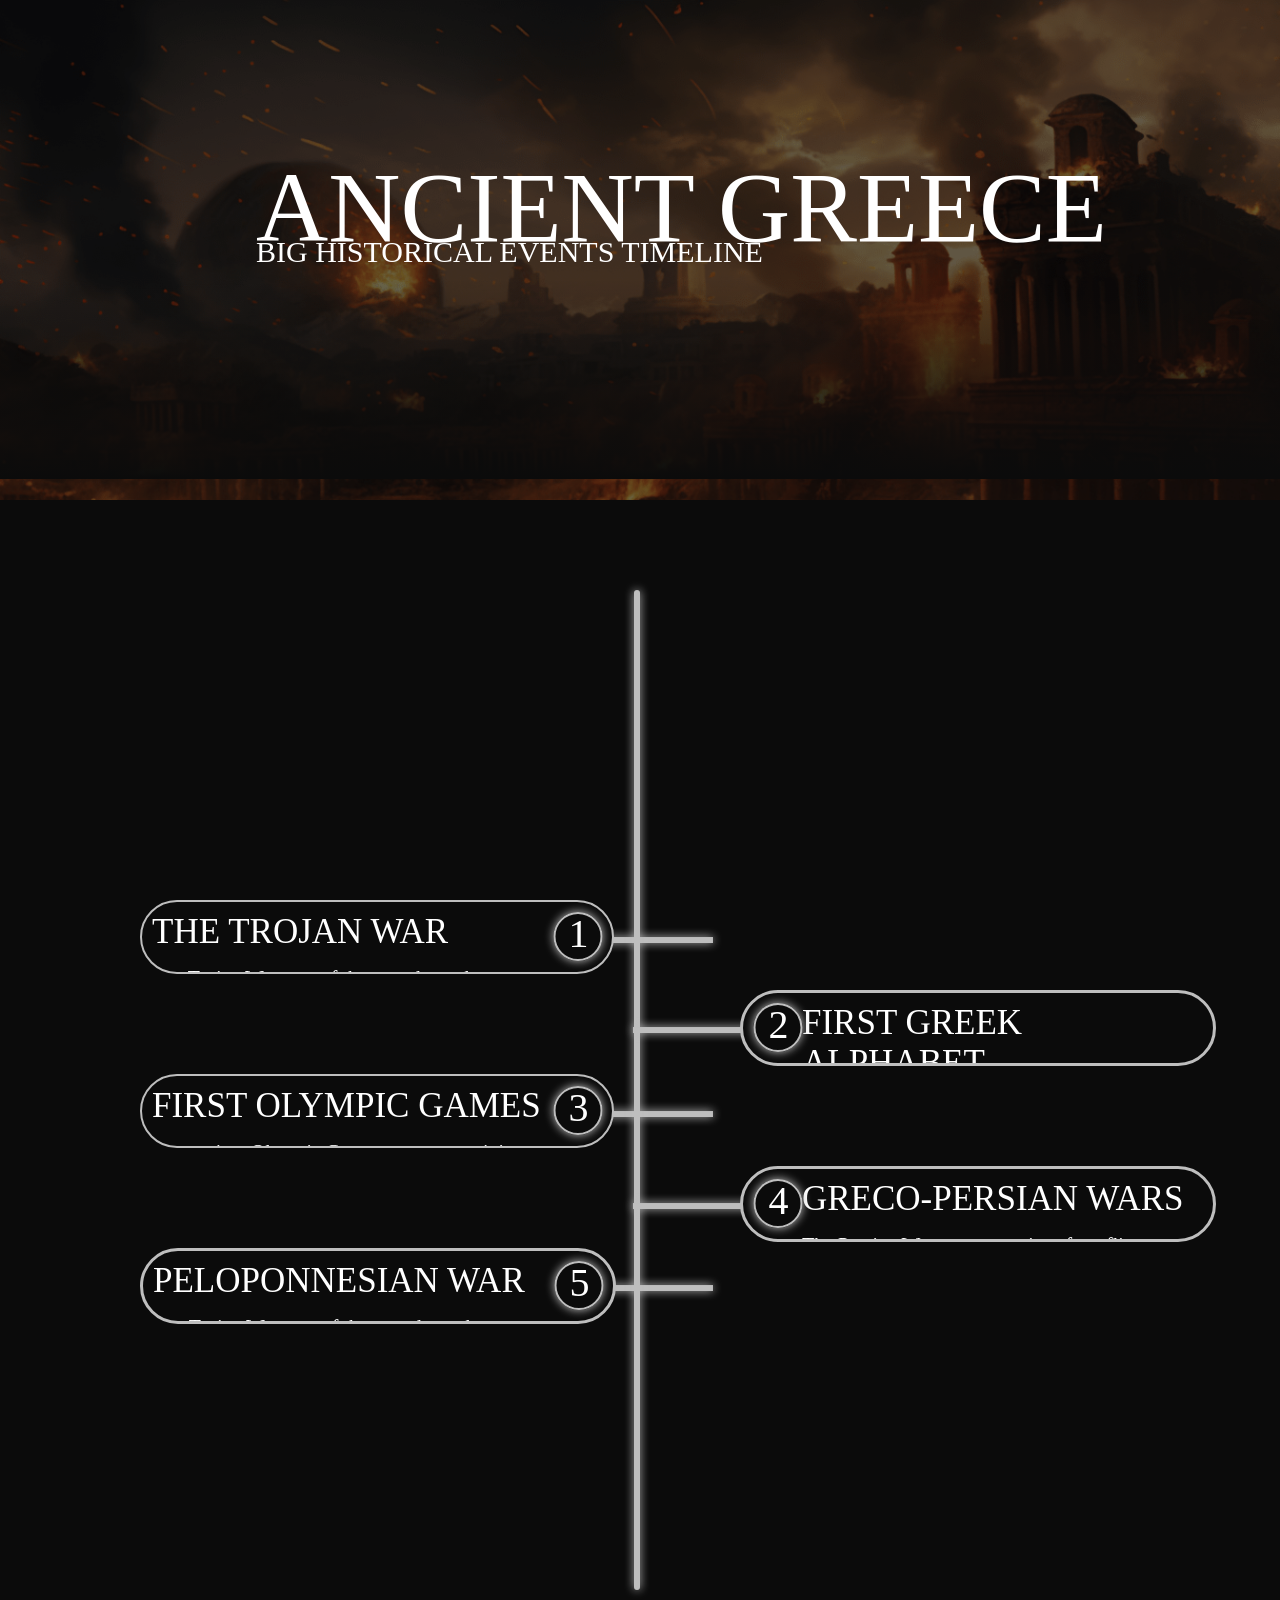
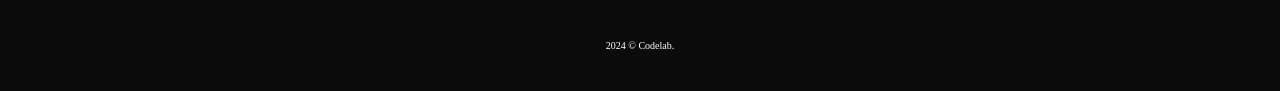
<file: index.html>
<!DOCTYPE html>
<html>
<head>
	<meta charset="utf-8">
	<meta name="viewport" content="width=device-width, initial-scale=1">
	<title></title>
	<link rel="stylesheet" type="text/css" href="style.css">
</head>
<body>
    <div class="background-container">
        <div class="gray">
            <p class="title">ANCIENT GREECE</p>
            <p class="subtitle">BIG HISTORICAL EVENTS TIMELINE</p>
            <div class="fade-in"></div>
        </div>
    </div>
    <div class="main-container">
        <div class="timeline">
<!-- Start of div which creates left part flex-direction: column; -->
            <div class="flex-adapter-left">
                <div class="line-connecter-left"></div>
                <div class="event-num1">
                    <div class="num-1">
                        <p style="transform: translate(.5px,-4px);">1</p>
                    </div>
                    <p>THE TROJAN WAR</p>
                    <p class="main-text">The Trojan War, one of the most legendary conflicts in Greek mythology, is believed to have been sparked by the abduction of Helen, the wife of King Menelaus of Sparta, by Paris, a prince of Troy. Lasting for ten years, the war involved numerous epic battles and strategic maneuvers, ultimately resulting in the fall of Troy due to the cunning deception of the Trojan Horse.</p>
                    <a href="The-Trojan-War.html" class="home-links">Learn more ⋗</a>
                    <div class="event-photo">
                        <div class="fade-out"></div>
                    </div>
                </div>
                <div class="line-connecter-left1"></div>
                <div class="event-num3">
                    <div class="num-3">
                        <p style="transform: translate(.5px,-4px);">3</p>
                    </div>
                    <p>FIRST OLYMPIC GAMES</p>
                    <p class="main-text">The ancient Olympic Games were a prestigious athletic competition held in Olympia, Greece, dating back to at least 776 BCE. Initially, the games were a single-day event consisting mainly of running races, but over time, they expanded. These games held significant cultural importance in ancient Greece, with athletes competing in honor of the gods and striving for personal glory and prestige.</p>
                    <a href="First-Olympic-Games.html" class="home-links">Learn more ⋗</a>
                    <div class="event-photo1">
                        <div class="fade-out1"></div>
                    </div>
                </div>
                <div class="line-connecter-left2"></div>
                <div class="event-num5">
                    <div class="num-5">
                        <p style="transform: translate(.5px,-4px);">5</p>
                    </div>
                    <p>PELOPONNESIAN WAR</p>
                    <p class="main-text">The Trojan War, one of the most legendary conflicts in Greek mythology, is believed to have been sparked by the abduction of Helen, the wife of King Menelaus of Sparta, by Paris, a prince of Troy. Lasting for ten years, the war involved numerous epic battles and strategic maneuvers, ultimately resulting in the fall of Troy due to the cunning deception of the Trojan Horse.</p>
                    <a href="peloponnesian-war.html" class="home-links">Learn more ⋗</a>
                    <div class="event-photo5">
                        <div class="fade-out5"></div>
                    </div>
                </div>
            </div>
<!-- Start of div which creates left part flex-direction: column; -->
            <div class="line-timeline"></div>
<!-- Start of div which creates right part flex-direction: column; -->
            <div class="flex-adapter-right">
                <div class="line-connecter-right"></div>
                <div class="event-num2">
                    <div class="num-2">
                        <p style="transform: translate(.5px,-4px);">2</p>
                    </div>
                    <p>FIRST GREEK ALPHABET</p>
                    <p class="main-text">Most specialists believe that the Phoenician alphabet was adopted for Greek during the early 8th century BC, perhaps in Euboea. The earliest known fragmentary Greek inscriptions date from this time, 770–750 BC, and they match Phoenician letter forms of c.</p>
                    <a href="Alphabet.html" class="home-links">Learn more ⋗</a>
                    <div class="event-photo2">
                        <div class="fade-out2"></div>
                    </div>
                </div>
                <div class="line-connecter-right1"></div>
                <div class="event-num4">
                    <div class="num-4">
                        <p style="transform: translate(.5px,-4px);">4</p>
                    </div>
                    <p>GRECO-PERSIAN WARS</p>
                    <p class="main-text">The Persian Wars were a series of conflicts between the Greek city-states and the Persian Empire, primarily fought during the 5th century BCE. The wars were sparked by Persian expansion into Greek territory and the Greek city-states' desire to maintain their independence. Notable battles such as the Battle of Marathon, the Battle of Thermopylae, and the Battle of Salamis ultimately resulted in Greek victory.</p>
                    <a href="Greco-Persian-Wars.html" class="home-links">Learn more ⋗</a>
                    <div class="event-photo4">
                        <div class="fade-out4"></div>
                    </div>
                </div>
            </div>
<!-- of of div which creates right part flex-direction: column; -->
        </div>
        <p style="text-align: center;color: white;font-size: 10px;">2024 © Codelab.</p>
    </div>
</body>
</html>
</file>
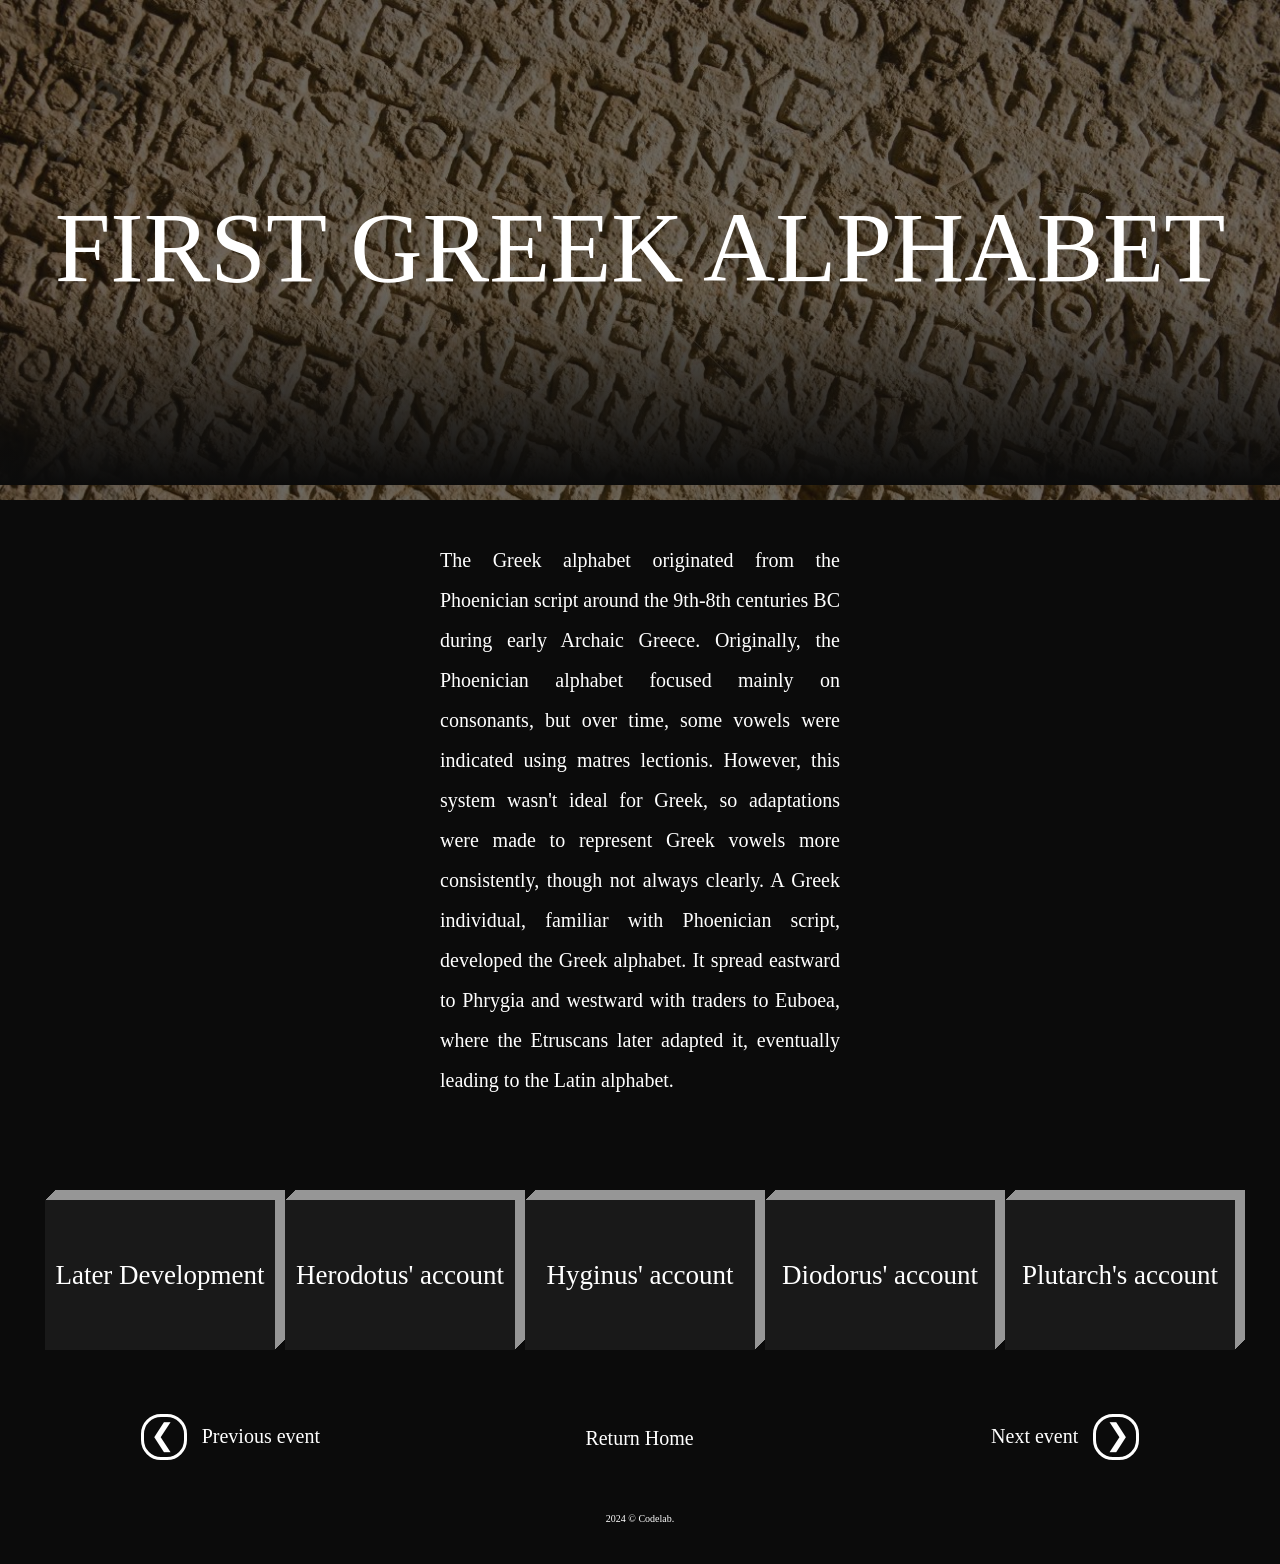
<file: Alphabet.html>
<!DOCTYPE html>
<html>
<head>
	<meta charset="utf-8">
	<meta name="viewport" content="width=device-width, initial-scale=1">
	<title>Fisrt Greek alphabet</title>
	<link rel="stylesheet" type="text/css" href="style.css">
    <script src="script.js"></script>
</head>
<body>
    <div class="background-container-2">
        <div class="gray" style="padding-top: 40px;">
            <p class="title-1">FIRST GREEK ALPHABET</p>
            <div class="fade-in"></div>
        </div>
    </div>
    <div class="main-container">
        <p class="event-overview">
            The Greek alphabet originated from the Phoenician script around the 9th-8th centuries BC during early Archaic Greece. 
            Originally, the Phoenician alphabet focused mainly on consonants, but over time, some vowels were indicated using matres lectionis. 
            However, this system wasn't ideal for Greek, so adaptations were made to represent Greek vowels more consistently, though not always clearly. A Greek individual, familiar with Phoenician script, developed the Greek alphabet. 
            It spread eastward to Phrygia and westward with traders to Euboea, where the Etruscans later adapted it, eventually leading to the Latin alphabet.
        </p>
        <div class="content">
            <button onclick="laterDevelopment()" class="button-event-text" id="Btn-1">Later Development</button>
            <button onclick="herodAcc()" class="button-event-text" id="Btn-2">Herodotus' account</button>
            <button onclick="hyginAcc()" class="button-event-text" id="Btn-3">Hyginus' account</button>
            <button onclick="diodorAcc()" class="button-event-text" id="Btn-4">Diodorus' account</button>
            <button onclick="plutarAcc()" class="button-event-text" id="Btn-5">Plutarch's account</button>
        </div>
    </div>
    <div id="container"></div>
    <div class="footer">
        <div class="prevEventBtn">
            <a href="The-Trojan-War.html" class="prevLink"><p style="transform: translate(-1px);">❮</p></a>
            <p class="prevBtn">Previous event</p>
        </div>
        <div>
            <div class="home-link">
                <a href="home.html" class="home">Return Home</a>
            </div>
        </div>
        <div class="nextEventBtn">
            <p class="nextBtn">Next event</p>
            <a href="First-Olympic-Games.html" class="nextLink"><p style="transform: translate(1px);">❯</p></a>
        </div>
    </div>
    <p style="text-align: center;color: white;font-size: 10px;background: rgb(11,11,11);padding-top: 30px;padding-bottom: 40px;">2024 © Codelab.</p>
</body>
</html>
</file>
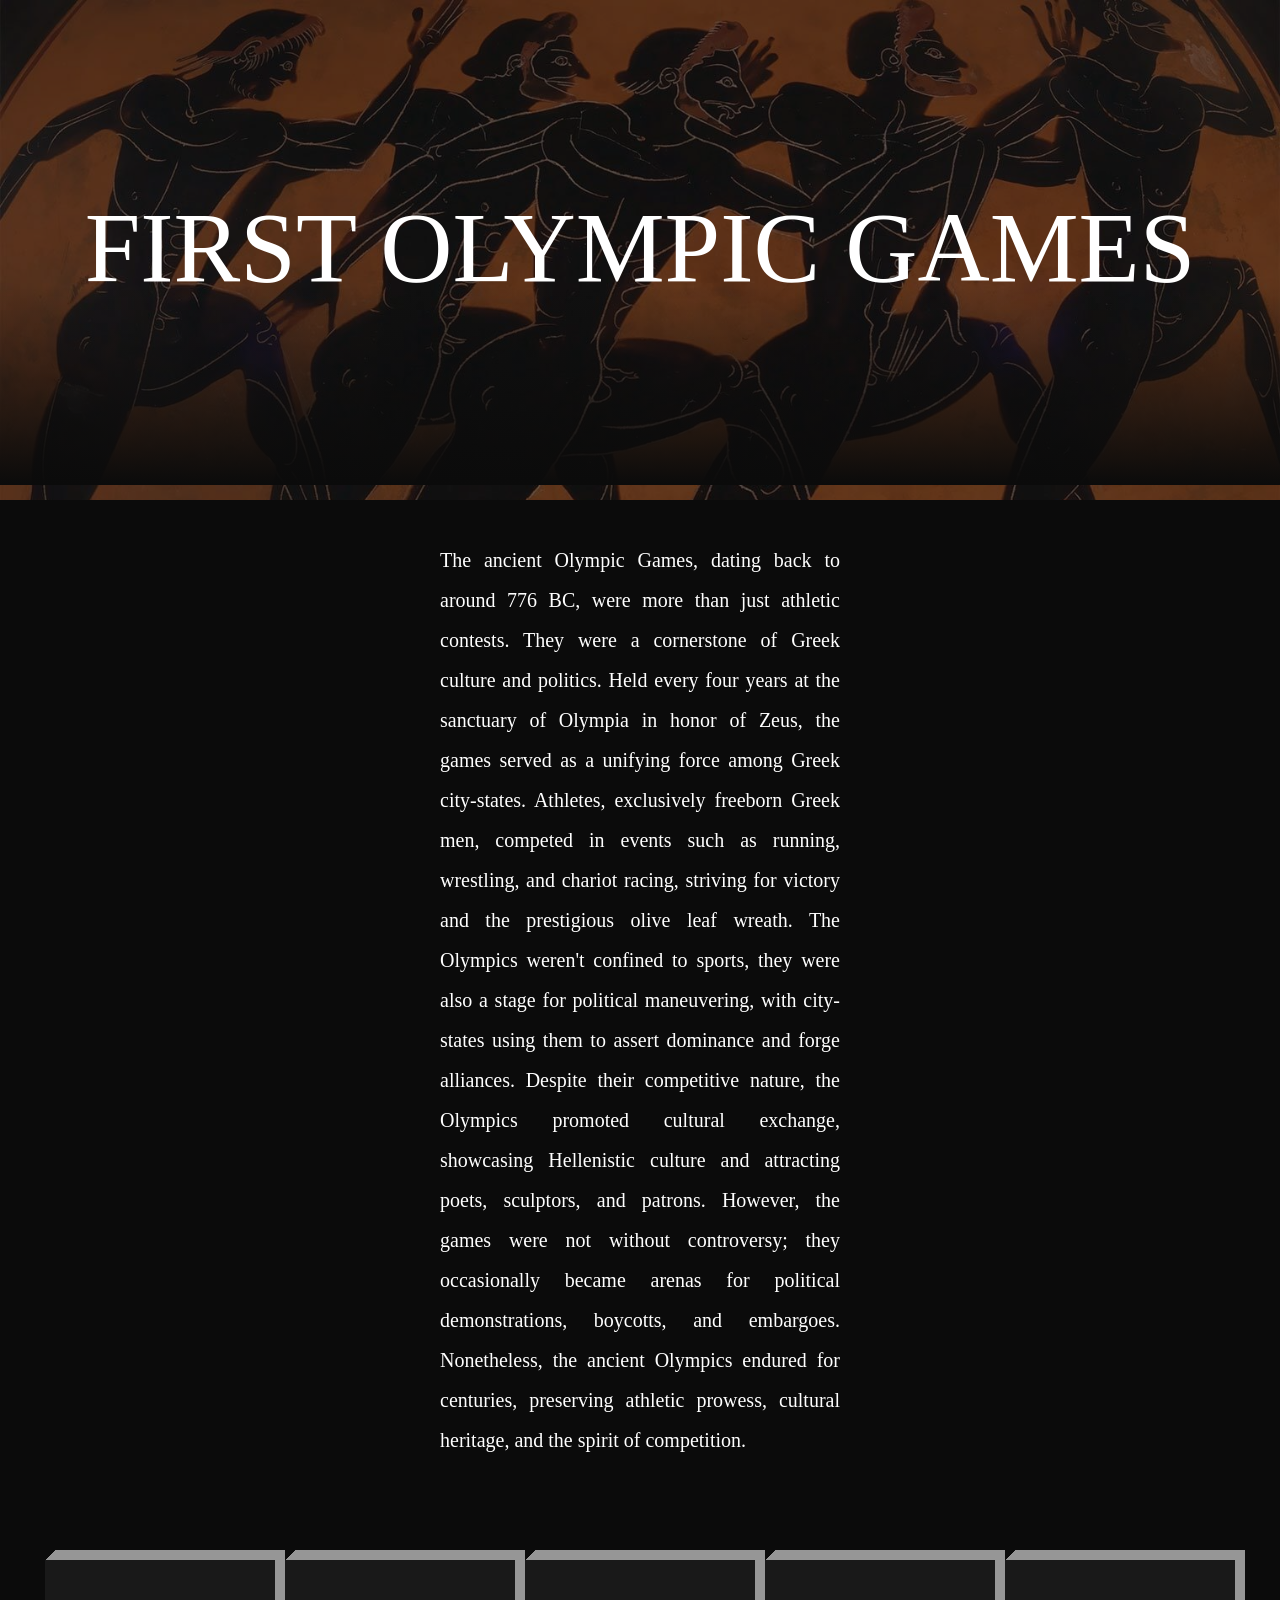
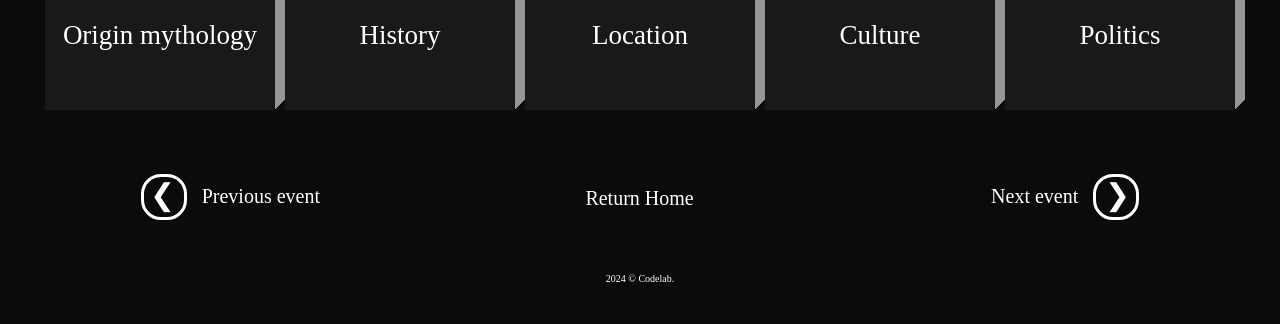
<file: First-Olympic-Games.html>
<!DOCTYPE html>
<html>
<head>
	<meta charset="utf-8">
	<meta name="viewport" content="width=device-width, initial-scale=1">
	<title>Fisrt Greek alphabet</title>
	<link rel="stylesheet" type="text/css" href="style.css">
    <script src="script.js"></script>
</head>
<body>
    <div class="background-container-3">
        <div class="gray" style="padding-top: 40px;">
            <p class="title-1">FIRST OLYMPIC GAMES</p>
            <div class="fade-in"></div>
        </div>
    </div>
    <div class="main-container">
        <p class="event-overview">
            The ancient Olympic Games, dating back to around 776 BC, were more than just athletic contests. They were a cornerstone of Greek culture and politics. Held every four years at the sanctuary of Olympia in honor of Zeus, the games served as a unifying force among Greek city-states. 
            Athletes, exclusively freeborn Greek men, competed in events such as running, wrestling, and chariot racing, striving for victory and the prestigious olive leaf wreath. 
            The Olympics weren't confined to sports, they were also a stage for political maneuvering, with city-states using them to assert dominance and forge alliances. Despite their competitive nature, the Olympics promoted cultural exchange, showcasing Hellenistic culture and attracting poets, sculptors, and patrons. 
            However, the games were not without controversy; they occasionally became arenas for political demonstrations, boycotts, and embargoes. Nonetheless, the ancient Olympics endured for centuries, preserving athletic prowess, cultural heritage, and the spirit of competition.
        </p>
        <div class="content">
            <button onclick="originMythology()" class="button-event-text" id="Btn-1">Origin mythology</button>
            <button onclick="history()" class="button-event-text" id="Btn-2">History</button>
            <button onclick="locat()" class="button-event-text" id="Btn-3">Location</button>
            <button onclick="culture()" class="button-event-text" id="Btn-4">Culture</button>
            <button onclick="politics()" class="button-event-text" id="Btn-5">Politics</button>
        </div>
    </div>
    <div id="container"></div>
    <div class="footer">
        <div class="prevEventBtn">
            <a href="Alphabet.html" class="prevLink"><p style="transform: translate(-1px);">❮</p></a>
            <p class="prevBtn">Previous event</p>
        </div>
        <div>
            <div class="home-link">
                <a href="home.html" class="home">Return Home</a>
            </div>
        </div>
        <div class="nextEventBtn">
            <p class="nextBtn">Next event</p>
            <a href="Greco-Persian-Wars.html" class="nextLink"><p style="transform: translate(1px);">❯</p></a>
        </div>
    </div>
    <p style="text-align: center;color: white;font-size: 10px;background: rgb(11,11,11);padding-top: 30px;padding-bottom: 40px;">2024 © Codelab.</p>
</body>
</html>
</file>
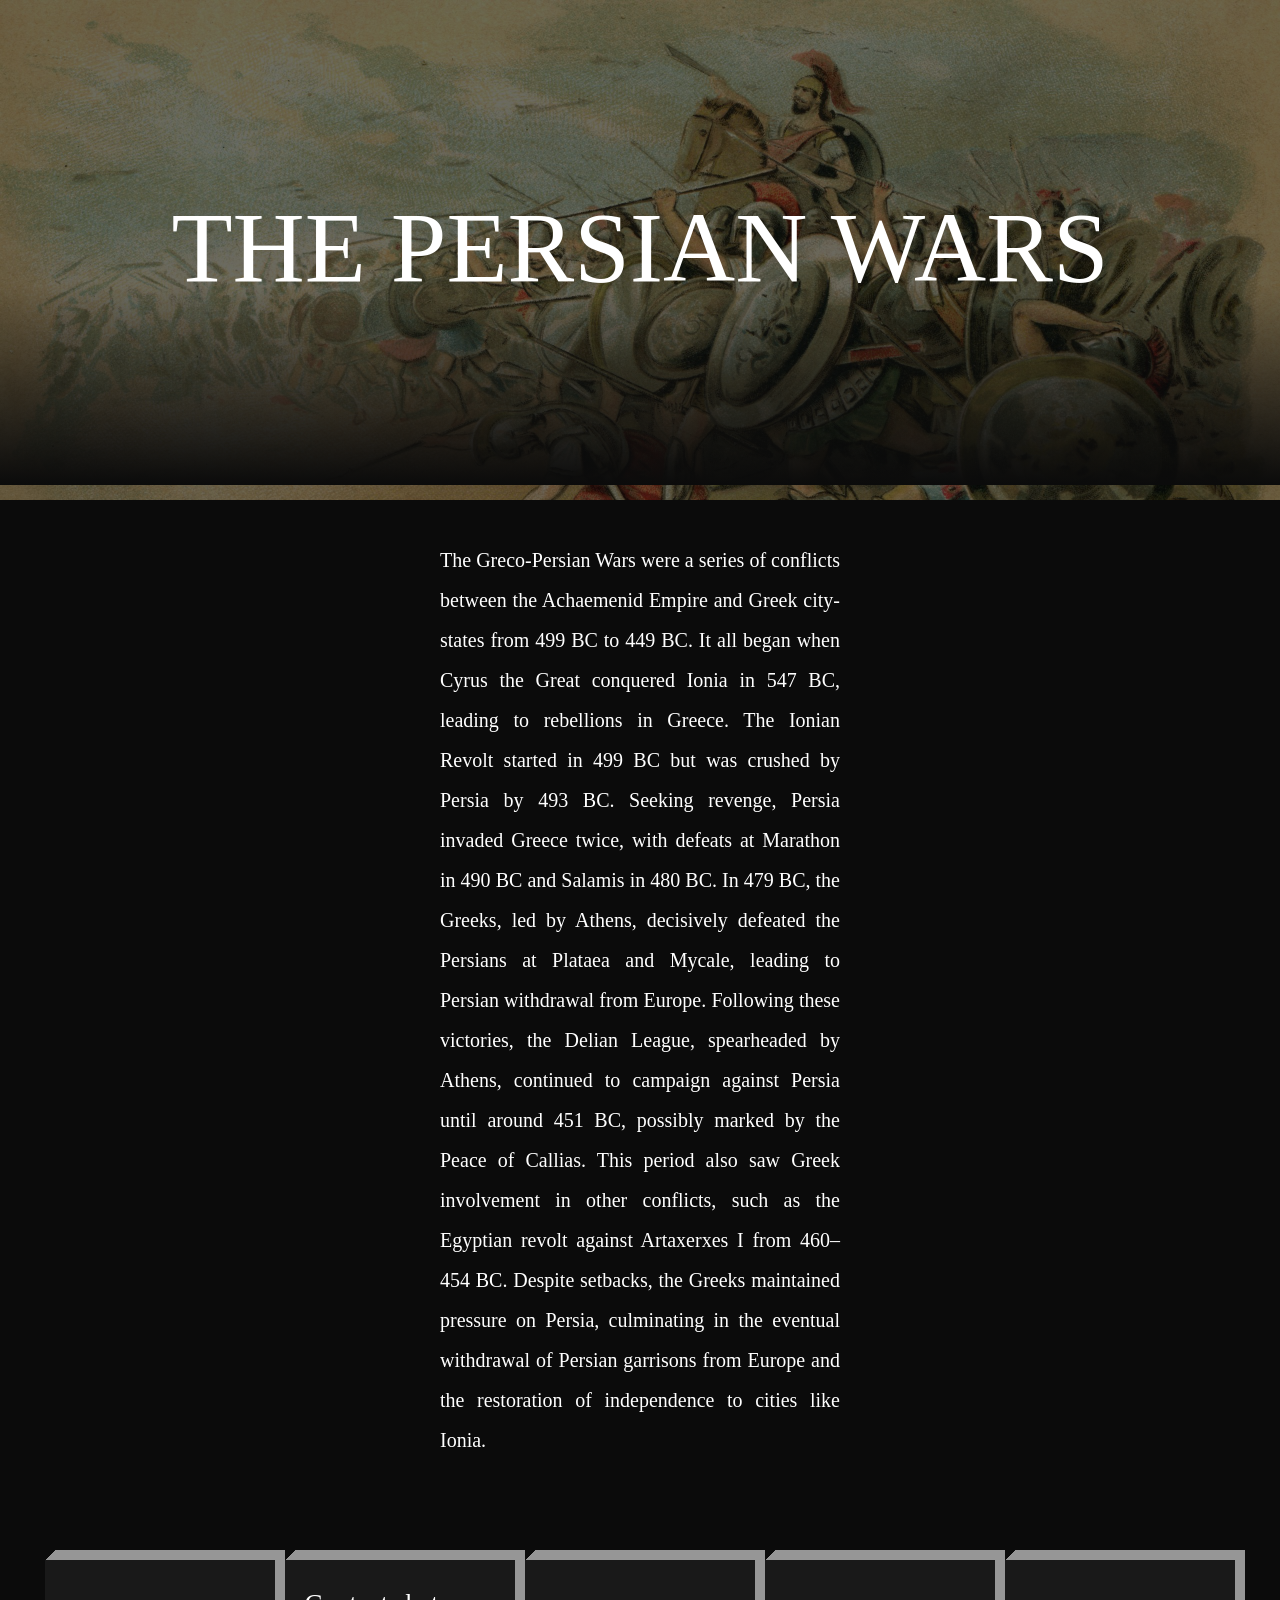
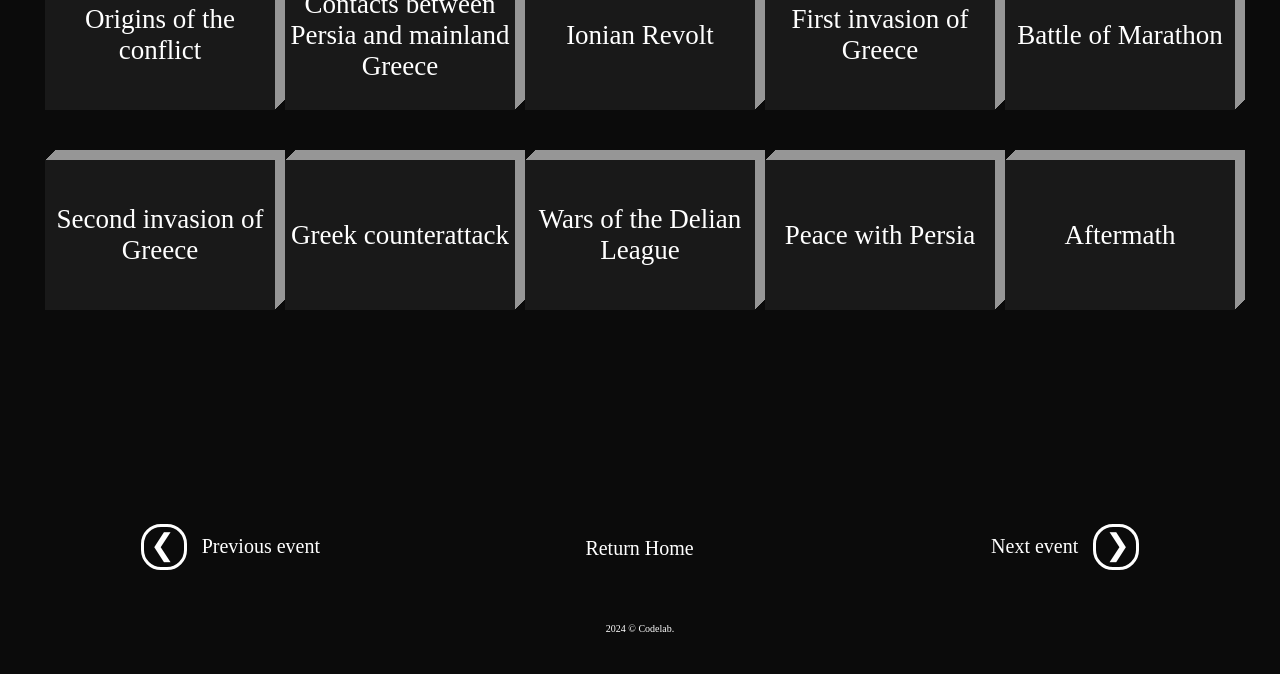
<file: Greco-Persian-Wars.html>
<!DOCTYPE html>
<html>
<head>
	<meta charset="utf-8">
	<meta name="viewport" content="width=device-width, initial-scale=1">
	<title>Fisrt Greek alphabet</title>
	<link rel="stylesheet" type="text/css" href="style.css">
    <script src="script.js"></script>
</head>
<body>
    <div class="background-container-4">
        <div class="gray" style="padding-top: 40px;">
            <p class="title-1">THE PERSIAN WARS</p>
            <div class="fade-in"></div>
        </div>
    </div>
    <div class="main-container">
        <p class="event-overview">
            The Greco-Persian Wars were a series of conflicts between the Achaemenid Empire and Greek city-states from 499 BC to 449 BC. 
            It all began when Cyrus the Great conquered Ionia in 547 BC, leading to rebellions in Greece. The Ionian Revolt started in 499 BC but was crushed by Persia by 493 BC. 
            Seeking revenge, Persia invaded Greece twice, with defeats at Marathon in 490 BC and Salamis in 480 BC. In 479 BC, the Greeks, led by Athens, decisively defeated the Persians at Plataea and Mycale, leading to Persian withdrawal from Europe. Following these victories, the Delian League, spearheaded by Athens, continued to campaign against Persia until around 451 BC, possibly marked by the Peace of Callias. 
            This period also saw Greek involvement in other conflicts, such as the Egyptian revolt against Artaxerxes I from 460–454 BC. 
            Despite setbacks, the Greeks maintained pressure on Persia, culminating in the eventual withdrawal of Persian garrisons from Europe and the restoration of independence to cities like Ionia.
        </p>
        <div class="content">
            <button onclick="originOTC()" class="button-event-text" id="Btn-1">Origins of the conflict</button>
            <button onclick="CbPamG()" class="button-event-text" id="Btn-2">Contacts between Persia and mainland Greece</button>
            <button onclick="Ir()" class="button-event-text" id="Btn-3">Ionian Revolt</button>
            <button onclick="FioG()" class="button-event-text" id="Btn-4">First invasion of Greece</button>
            <button onclick="BoM()" class="button-event-text" id="Btn-5">Battle of Marathon</button>
        </div>
    </div>
    <div id="container"></div>
    <div class="main-container">
        <div class="content" style="transform: translate(0,-150px);">
            <button onclick="SioG()" class="button-event-text" id="Btn-6">Second invasion of Greece</button>
            <button onclick="Gc()" class="button-event-text" id="Btn-7">Greek counterattack</button>
            <button onclick="WotDL()" class="button-event-text" id="Btn-8">Wars of the Delian League</button>
            <button onclick="PwP()" class="button-event-text" id="Btn-9">Peace with Persia</button>
            <button onclick="Aftermath()" class="button-event-text" id="Btn-10">Aftermath</button>
        </div>
    </div>
    <div class="footer">
        <div class="prevEventBtn">
            <a href="First-Olympic-Games.html" class="prevLink"><p style="transform: translate(-1px);">❮</p></a>
            <p class="prevBtn">Previous event</p>
        </div>
        <div>
            <div class="home-link">
                <a href="home.html" class="home">Return Home</a>
            </div>
        </div>
        <div class="nextEventBtn">
            <p class="nextBtn">Next event</p>
            <a href="peloponnesian-war.html" class="nextLink"><p style="transform: translate(1px);">❯</p></a>
        </div>
    </div>
    <p style="text-align: center;color: white;font-size: 10px;background: rgb(11,11,11);padding-top: 30px;padding-bottom: 40px;">2024 © Codelab.</p>
</body>
</html>
</file>
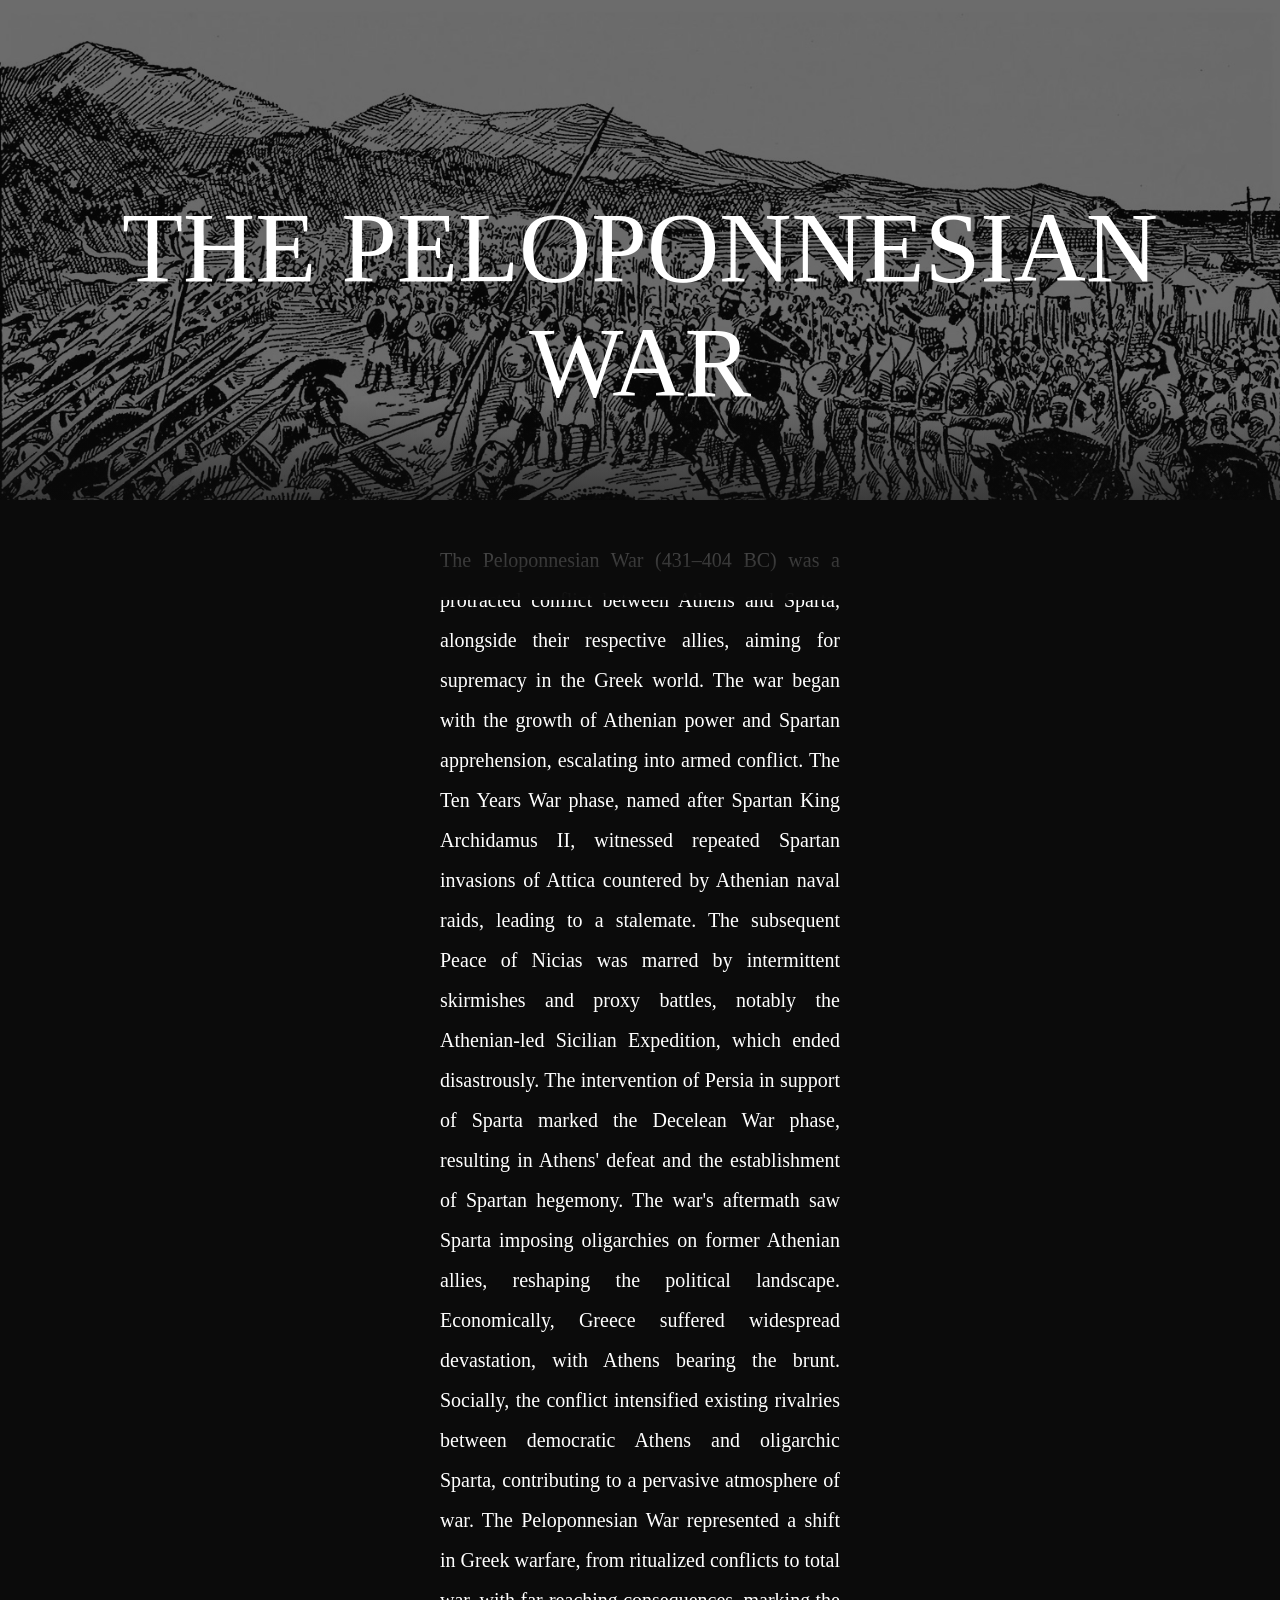
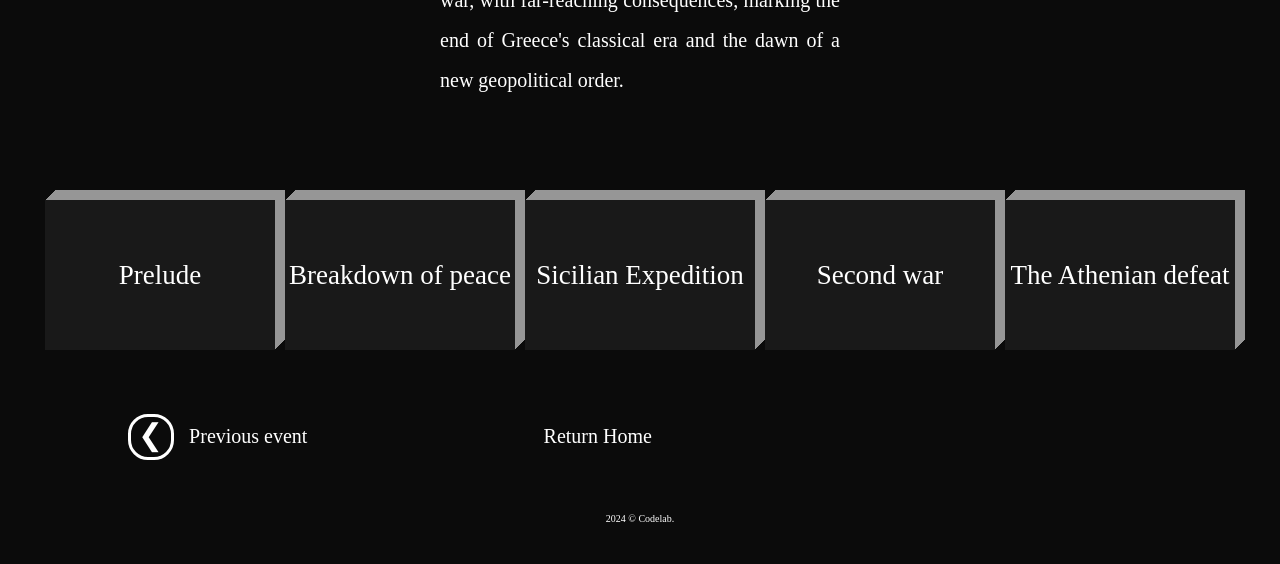
<file: peloponnesian-war.html>
<!DOCTYPE html>
<html>
<head>
	<meta charset="utf-8">
	<meta name="viewport" content="width=device-width, initial-scale=1">
	<title>Fisrt Greek alphabet</title>
	<link rel="stylesheet" type="text/css" href="style.css">
    <script src="script.js"></script>
</head>
<body>
    <div class="background-container-5">
        <div class="gray" style="padding-top: 40px;">
            <p class="title-1">THE PELOPONNESIAN WAR</p>
            <div class="fade-in"></div>
        </div>
    </div>
    <div class="main-container">
        <p class="event-overview">
            The Peloponnesian War (431–404 BC) was a protracted conflict between Athens and Sparta, alongside their respective allies, aiming for supremacy in the Greek world. 
            The war began with the growth of Athenian power and Spartan apprehension, escalating into armed conflict. 
            The Ten Years War phase, named after Spartan King Archidamus II, witnessed repeated Spartan invasions of Attica countered by Athenian naval raids, leading to a stalemate. 
            The subsequent Peace of Nicias was marred by intermittent skirmishes and proxy battles, notably the Athenian-led Sicilian Expedition, which ended disastrously. 
            The intervention of Persia in support of Sparta marked the Decelean War phase, resulting in Athens' defeat and the establishment of Spartan hegemony. 
            The war's aftermath saw Sparta imposing oligarchies on former Athenian allies, reshaping the political landscape. Economically, Greece suffered widespread devastation, with Athens bearing the brunt. 
            Socially, the conflict intensified existing rivalries between democratic Athens and oligarchic Sparta, contributing to a pervasive atmosphere of war. 
            The Peloponnesian War represented a shift in Greek warfare, from ritualized conflicts to total war, with far-reaching consequences, marking the end of Greece's classical era and the dawn of a new geopolitical order.
        </p>
        <div class="content">
            <button onclick="prelude()" class="button-event-text" id="Btn-1">Prelude</button>
            <button onclick="breakdown()" class="button-event-text" id="Btn-2">Breakdown of peace</button>
            <button onclick="SE()" class="button-event-text" id="Btn-3">Sicilian Expedition</button>
            <button onclick="SW()" class="button-event-text" id="Btn-4">Second war</button>
            <button onclick="defeat()" class="button-event-text" id="Btn-5">The Athenian defeat</button>
        </div>
    </div>
    <div id="container"></div>
    <div class="footer">
        <div class="prevEventBtn" style="transform: translate(-120px);">
            <a href="Greco-Persian-Wars.html" class="prevLink"><p style="transform: translate(-1px);">❮</p></a>
            <p class="prevBtn">Previous event</p>
        </div>
        <div>
            <div class="home-link" style="transform: translate(-380px,15px);">
                <a href="home.html" class="home">Return Home</a>
            </div>
        </div>
    </div>
    <p style="text-align: center;color: white;font-size: 10px;background: rgb(11,11,11);padding-top: 30px;padding-bottom: 40px;">2024 © Codelab.</p>
</body>
</html>
</file>
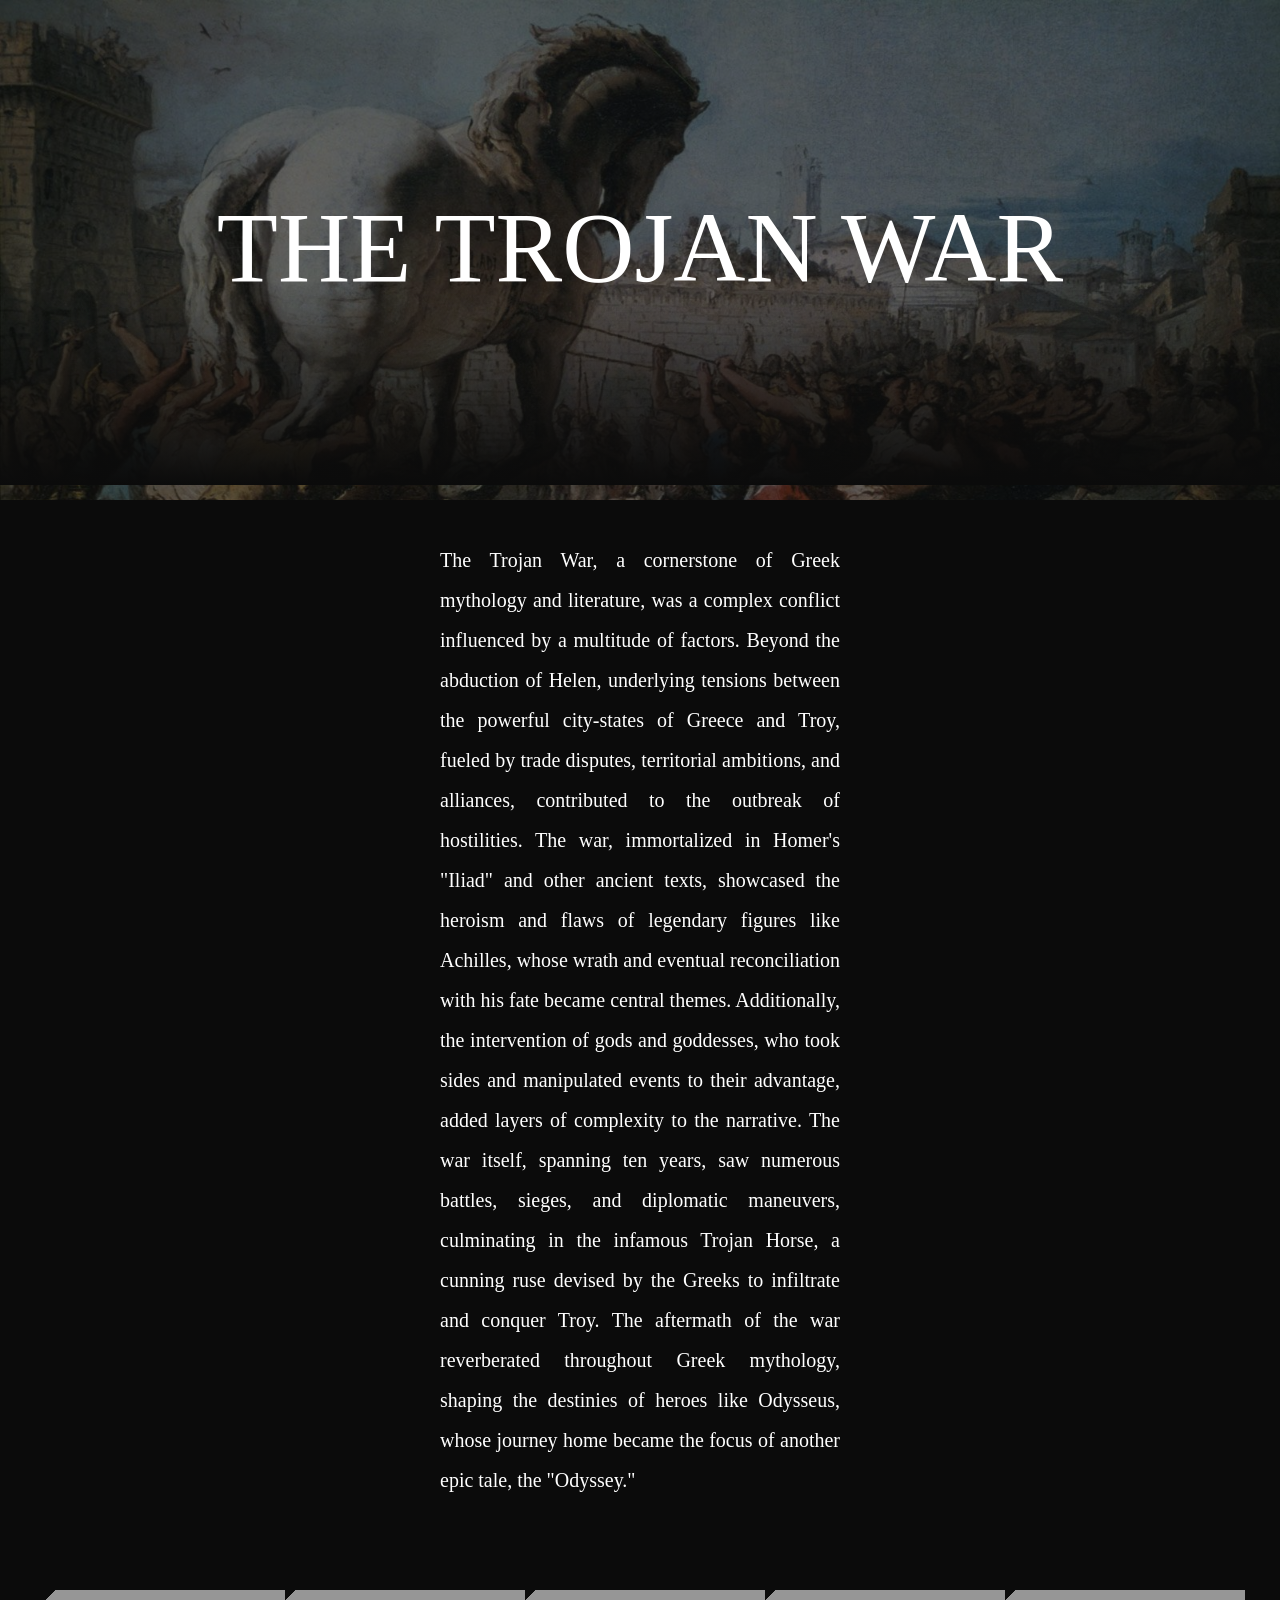
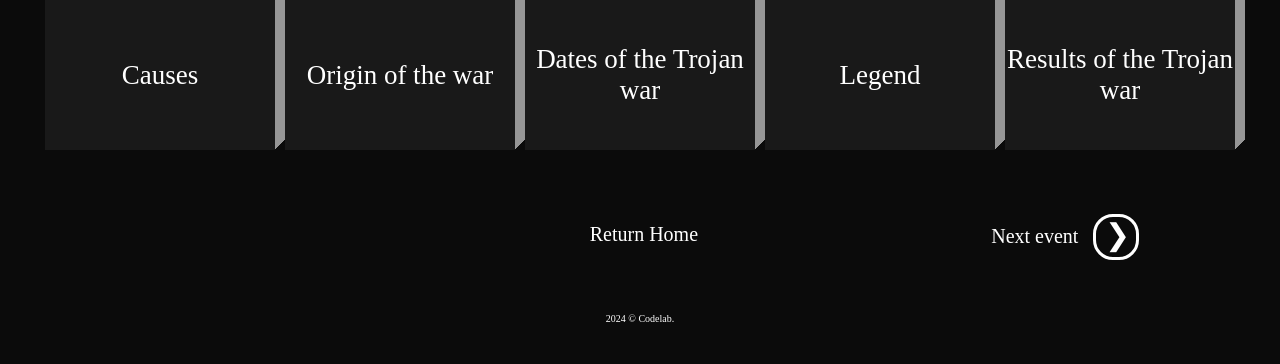
<file: The-Trojan-War.html>
<!DOCTYPE html>
<html>
<head>
	<meta charset="utf-8">
	<meta name="viewport" content="width=device-width, initial-scale=1">
	<title>The Trojan War</title>
	<link rel="stylesheet" type="text/css" href="style.css">
    <script src="script.js"></script>
</head>
<body>
    <div class="background-container-1">
        <div class="gray" style="padding-top: 40px;">
            <p class="title-1">THE TROJAN WAR</p>
            <div class="fade-in"></div>
        </div>
    </div>
    <div class="main-container">
        <p class="event-overview">
            The Trojan War, a cornerstone of Greek mythology and literature, was a complex conflict influenced by a multitude of factors. 
            Beyond the abduction of Helen, underlying tensions between the powerful city-states of Greece and Troy, fueled by trade disputes, territorial ambitions, and alliances, contributed to the outbreak of hostilities. 
            The war, immortalized in Homer's "Iliad" and other ancient texts, showcased the heroism and flaws of legendary figures like Achilles, whose wrath and eventual reconciliation with his fate became central themes. 
            Additionally, the intervention of gods and goddesses, who took sides and manipulated events to their advantage, added layers of complexity to the narrative. 
            The war itself, spanning ten years, saw numerous battles, sieges, and diplomatic maneuvers, culminating in the infamous Trojan Horse, a cunning ruse devised by the Greeks to infiltrate and conquer Troy.
            The aftermath of the war reverberated throughout Greek mythology, shaping the destinies of heroes like Odysseus, whose journey home became the focus of another epic tale, the "Odyssey."
        </p>
        <div class="content">
            <button onclick="functionCauses()" class="button-event-text" id="Btn-1">Causes</button>
            <button onclick="functionOrigin()" class="button-event-text" id="Btn-2">Origin of the war</button>
            <button onclick="functionDates()" class="button-event-text" id="Btn-3">Dates of the Trojan war</button>
            <button onclick="functionLegend()" class="button-event-text" id="Btn-4">Legend</button>
            <button onclick="functionResults()" class="button-event-text" id="Btn-5">Results of the Trojan war</button>
        </div>
    </div>
    <div id="container"></div>
    <div class="footer">
        <div class="prevEventBtn"></div>
        <div>
            <div class="home-link" style="transform: translate(78px,13px);">
                <a href="home.html" class="home">Return Home</a>
            </div>
        </div>
        <div class="nextEventBtn" style="transform: translate(30px);">
            <p class="nextBtn">Next event</p>
            <a href="Alphabet.html" class="nextLink"><p style="transform: translate(1px);">❯</p></a>
        </div>
    </div>
    <p style="text-align: center;color: white;font-size: 10px;background: rgb(11,11,11);padding-top: 30px;padding-bottom: 40px;">2024 © Codelab.</p>
</body>
</html>
</file>
<file: style.css>
*{
    margin: 0;
    padding: 0;
    font-family: futura;
}
.footer{
    display: flex;
    flex-direction: row;
    background: rgb(11,11,11);
    justify-content: space-around;
    padding-bottom: 20px;
}

/* previous event button */

.prevEventBtn{
    display: flex;
    flex-direction: row;
    align-items: center;
}
.prevEventBtn a{
    width: 40px;
    height: 40px;
    border: solid white 3px;
    border-radius: 20px;
    text-align: center;
}
.prevBtn{
    color: white;
    font-size: 20px;
    margin-left: 15px;
    transition: .3s;
}
.prevLink{
    color: white;
    text-decoration: none;
    font-size: 30px;
    transition: .3s;
}
.prevEventBtn:hover>.prevBtn{
    color: brown;
    text-decoration: underline;
}
.prevEventBtn:hover>.prevLink{
    border: solid brown;
    color: brown;
}

/* next event button */

.nextEventBtn{
    display: flex;
    flex-direction: row;
    align-items: center;
    transition: .3s;
}
.nextEventBtn a{
    width: 40px;
    height: 40px;
    border: solid white 3px;
    border-radius: 20px;
    text-align: center;
}
.nextBtn{
    color: white;
    font-size: 20px;
    margin-right: 15px;
    transition: .3s;
}
.nextLink{
    color: white;
    text-decoration: none;
    font-size: 30px;
    transition: .3s;
}
.nextEventBtn:hover>.nextBtn{
    color: brown;
    text-decoration: underline;
}
.nextEventBtn:hover>.nextLink{
    border: solid brown;
    color: brown;
}

/* end of button editing */

.home-link{
    width: 100%;
    background: transparent;
    padding-bottom: 30px;
    transform: translate(-16px,17px);
}
.home{
    width: 10%;
    font-size: 20px;
    color: white;
    background: transparent;
    border: none;
    text-decoration: none;
    text-align: center;
    transition: .3s;
}
.home:hover{
    text-decoration: underline;
    color: brown;
    text-shadow: 0 0 500px white;
}
.home-links{
    float: right;
    margin: 20px;
    font-size: 17px;
    color: black;
}
.home-links:hover{
    text-decoration: none;
}
.background-container{
    height: 500px;
    background: url(photo/Downfall-of-Troy.png);
    background-repeat: no-repeat;
    background-size: cover;
}
.gray{
    height: 100%;
    background: rgba(11,11,11,0.6);
}
.title{
    color: white;
    font-size: 100px;
    padding-top: 150px;
    margin-left: 20%;
    transform: translate(-1200px,0);
    animation: anim 2s;
    animation-fill-mode: both;
}
@keyframes anim{
    from{transform: translate(-1200px,0);}
    to{transform: translate(0,0);}
}
.title-1{
    width: 100%;
    text-align: center;
    color: white;
    font-size: 100px;
    padding-top: 150px;
}
.subtitle{
    color: white;
    font-size: 30px;
    margin-left: 20%;
    transform: translate(1200px,-30px);
    animation: anim1 2s;
    animation-fill-mode: both;
}
@keyframes anim1{
    from{transform: translate(1200px,-30x);}
    to{transform: translate(0,-30px);}
}
.fade-in{
    transform: translate(0,-20px);
    height: 200px;
    background: linear-gradient(to bottom, transparent, rgb(11,11,11));
}
.fade-out{
    height: 50px;
    background: linear-gradient(to top, transparent, rgb(255,69,69));
}
.fade-out1{
    height: 50px;
    background: linear-gradient(to top, transparent, rgb(255, 131, 22));
}
.fade-out2{
    height: 50px;
    background: linear-gradient(to top, transparent, white);
}
.fade-out4{
    height: 50px;
    background: linear-gradient(to top, transparent, rgb(255, 176, 107));
}
.fade-out5{
    height: 50px;
    background: linear-gradient(to top, transparent, white);
}
.main-container{
    height: auto;
    padding: 40px;
    background: rgb(11,11,11);
}
.timeline{
    width: 100%;
    height: auto;
    display: flex;
    flex-direction: row;
}
.line-timeline{
    transform: translate(0,50px);
    background: rgb(190, 190, 190);
    min-height: 1000px;
    height: auto;
    margin-bottom: 100px;
    width: .5%;
    border-radius: 7px;
    box-shadow: 0 0 10px rgb(190, 190, 190);
}
.main-text{
    font-size: 20px;
    transform: translate(0,15px);
}
/* Div which creates left part flex-direction: column; starts */
.flex-adapter-left{
    display: flex;
    flex-direction: column;
    width: 49.5%;
}
.line-connecter-left{
    width: 1%;
    height: 200px;
    background: rgb(190, 190, 190);
    transform: rotate(90deg) translate(300px,-570px);
    box-shadow: 0 0 10px rgb(190, 190, 190);
}
.line-connecter-left1{
    width: 1%;
    height: 200px;
    background: rgb(190, 190, 190);
    transform: rotate(90deg) translate(200px,-570px);
    box-shadow: 0 0 10px rgb(190, 190, 190);

}
.line-connecter-left2{
    width: 1%;
    height: 200px;
    background: rgb(190, 190, 190);
    transform: rotate(90deg) translate(100px,-570px);
    box-shadow: 0 0 10px rgb(190, 190, 190);
}
.event-num1{
    width: 450px;
    height: 50px;
    padding: 10px;
    border: solid rgb(190, 190, 190) 2px;
    border-radius: 50px;
    background: rgb(11,11,11);
    overflow: hidden;
    font-size: 35px;
    color: white;
    transform: translate(100px,160px);
    transition: 1s ease-in-out;
}
.event-num1:hover{
    height: 500px;
    border-radius: 7px;
    background: rgb(255, 69, 69);
    box-shadow: 0 0 800px rgb(255, 69, 69);
    border: none;
    color: black;
}
.event-num1:hover>.num-1{
    visibility: hidden;
}
.num-1{
    width: 45px;
    height: 45px;
    float: right;
    font-size: 40px;
    text-align: center;
    border: solid rgb(190, 190, 190) 2px;
    border-radius: 50px;
    transform: translate(.5px,0);
    box-shadow: 0 0 10px rgb(190, 190, 190);
}
.event-num3{
    width: 450px;
    padding: 10px;
    height: 50px;
    border: solid rgb(190, 190, 190) 2px;
    border-radius: 50px;
    background: rgb(11,11,11);
    overflow: hidden;
    font-size: 35px;
    color: white;
    transform: translate(100px,60px);
    transition: 1s ease-in-out;
}
.event-num3:hover{
    height: 500px;
    border-radius: 7px;
    background: rgb(255, 131, 22);
    box-shadow: 0 0 800px rgb(255, 131, 22);
    border: none;
    color: black;
}
.event-num3:hover>.num-3{
    visibility: hidden;
}
.num-3{
    width: 45px;
    height: 45px;
    float: right;
    font-size: 40px;
    text-align: center;
    border: solid rgb(190, 190, 190) 2px;
    border-radius: 50px;
    transform: translate(.5px,0);
    box-shadow: 0 0 10px rgb(190, 190, 190);
}
.event-num5{
    width: 450px;
    padding: 10px;
    height: 50px;
    border: solid rgb(190, 190, 190);
    border-radius: 50px;
    background: rgb(11,11,11);
    overflow: hidden;
    font-size: 35px;
    color: white;
    transform: translate(100px,-40px);
    transition: 1s ease-in-out;
}
.event-num5:hover{
    height: 500px;
    border-radius: 7px;
    background: white;
    box-shadow: 0 0 800px white;
    border: none;
    color: black;
}
.event-num5:hover>.num-5{
    visibility: hidden;
}
.num-5{
    width: 45px;
    height: 45px;
    float: right;
    font-size: 40px;
    text-align: center;
    border: solid rgb(190, 190, 190) 2px;
    border-radius: 50px;
    transform: translate(.5px,0);
    box-shadow: 0 0 10px rgb(190, 190, 190);
}
/* Div which creates left part flex-direction: column; ends */
/* Div which creates right part flex-direction: column; starts */
.flex-adapter-right{
    display: flex;
    flex-direction: column;
    width: 49.5%;
}
.line-connecter-right{
    width: 1%;
    height: 200px;
    background: rgb(190, 190, 190);
    transform: rotate(90deg) translate(390px,-90px);
    box-shadow: 0 0 10px rgb(190, 190, 190);
}
.line-connecter-right1{
    width: 1%;
    height: 200px;
    background: rgb(190, 190, 190);
    transform: rotate(90deg) translate(290px,-90px);
    box-shadow: 0 0 10px rgb(190, 190, 190);
}
.line-connecter-right2{
    width: 1%;
    height: 200px;
    background: rgb(190, 190, 190);
    transform: rotate(90deg) translate(190px,-90px);
    box-shadow: 0 0 10px rgb(190, 190, 190);
}
.event-num2{
    width: 450px;
    padding: 10px;
    height: 50px;
    border: solid rgb(190, 190, 190);
    border-radius: 50px;
    background: rgb(11,11,11);
    overflow: hidden;
    font-size: 35px;
    color: white;
    transform: translate(100px,250px);
    transition: 1s ease-in-out;
}
.event-num2:hover{
    height: 500px;
    border-radius: 7px;
    background: white;
    box-shadow: 0 0 800px white;
    border: none;
    color: black;
}
.event-num2:hover>.num-2{
    visibility: hidden;
    float: right;
}
.num-2{
    width: 45px;
    height: 45px;
    float: left;
    font-size: 40px;
    text-align: center;
    border: solid rgb(190, 190, 190) 2px;
    border-radius: 50px;
    transform: translate(.5px,0);
    box-shadow: 0 0 10px rgb(190, 190, 190);
}
.event-num4{
    width: 450px;
    padding: 10px;
    margin-bottom: 200px;
    height: 50px;
    border: solid rgb(190, 190, 190);
    border-radius: 50px;
    background: rgb(11,11,11);
    overflow: hidden;
    font-size: 35px;
    color: white;
    transform: translate(100px,150px);
    transition: 1s ease-in-out;
}
.event-num4:hover{
    height: 500px;
    border-radius: 7px;
    background: rgb(255, 176, 107);
    box-shadow: 0 0 800px rgb(255, 176, 107);
    border: none;
    color: black;
}
.event-num4:hover>.num-4{
    visibility: hidden;
    float: right;
}
.num-4{
    width: 45px;
    height: 45px;
    float: left;
    font-size: 40px;
    text-align: center;
    border: solid rgb(190, 190, 190) 2px;
    border-radius: 50px;
    transform: translate(.5px,0);
    box-shadow: 0 0 10px rgb(190, 190, 190);
}
/* Div which creates left part flex-direction: column; ends */
.event-photo{
    transform: translate(0,50px);
    background: url(photo/Downfall-of-Troy.png);
    transform: translate(-10px,45px);
    width: 470px;
    height: 210px;
    background-size: cover;
}
.event-photo1{
    background: url(photo/First-Olympics-Games.jpg);
    transform: translate(-10px,45px);
    width: 470px;
    height: 210px;
    background-size: cover;
}
.event-photo2{
    margin-top: 50px;
    background: url(photo/alphabet_greek.png);
    transform: translate(-10px,45px);
    width: 470px;
    height: 210px;
    background-size: cover;
}
.event-photo4{
    background: url(photo/The-Persian-Wars.jpg);
    transform: translate(-10px,45px);
    width: 470px;
    height: 210px;
    background-size: cover;
}
.event-photo5{
    background: url(photo/peloponnesian-war.jpg);
    transform: translate(-10px,45px);
    width: 470px;
    height: 210px;
    background-size: cover;
}

                                                                    /* Trojan War page */

.background-container-1{
    height: 500px;
    background: url(photo/trojan-war.jpg);
    background-repeat: no-repeat;
    background-size: cover;
}
.event-overview{
    font-size: 20px;
    color: white;
    padding-left: 400px;
    padding-right: 400px;
    line-height: 2;
    text-align: justify;
}
.content{
    display: flex;
    flex-direction: row;
    height: 150px;
    margin-top: 100px;
    margin-bottom: 20px;
    justify-content: space-around;
}
.button-event-text{
    width: 230px;
    height: auto;
    background: rgb(150,150,150,.1);
    border: none;
    color: white;
    font-size: 27px;
    box-shadow: 
    1px -1px 0 rgb(150,150,150),
    2px -2px 0 rgb(150,150,150),
    3px -3px 0 rgb(150,150,150),
    4px -4px 0 rgb(150,150,150),
    5px -5px 0 rgb(150,150,150),
    6px -6px 0 rgb(150,150,150),
    7px -7px 0 rgb(150,150,150),
    8px -8px 0 rgb(150,150,150),
    9px -9px 0 rgb(150,150,150),
    10px -10px 0 rgb(150,150,150);
    transition: .3s;
}
.button-event-text:hover{
    /* background: rgb(140,140,140,.1); */
    box-shadow: 0 0 500px white;
}
.background-container-trojan-war-causes{
    height: 500px;
    background: url(photo/trojan-war-causes.jpg);
    background-size: cover;
}
.background-container-trojan-war-origin-of-the-war{
    height: 500px;
    background: url(photo/trojan-war-origin-of-the-war.png);
    background-size: cover;
}
.background-container-trojan-war-span{
    height: 500px;
    background: url(photo/trojan-war-span.jpg);
    background-size: cover;
}
.background-container-trojan-war-legend{
    height: 500px;
    background: url(photo/trojan-war-legend.jpg);
    background-size: cover;
}
.background-container-trojan-war-results{
    height: 500px;
    background: url(photo/trojan-war-results.jpg);
    background-size: cover;
}
.black{
    height: 100%;
    background: rgba(11,11,11,.6);
}
.fade-out-simple{
    height: 200px;
    background: linear-gradient(to top, transparent, rgb(11,11,11));
}
.fade-in-simple{
    transform: translate(0,-110px);
    height: 200px;
    background: linear-gradient(to bottom, transparent, rgb(11,11,11));
}
.fade-in-simple-1{
    transform: translate(0,100px);
    height: 200px;
    background: linear-gradient(to bottom, transparent, rgb(11,11,11));
}
.fade-in-simple-2{
    transform: translate(0,20px);
    height: 200px;
    background: linear-gradient(to bottom, transparent, rgb(11,11,11));
}
.hidden-text-left{
    width: 50%;
    margin-left: 60px;
    transform: translate(0,-50px);
    color: white;
    font-size: 16px;
}
.hidden-text-left-1{
    width: 50%;
    margin-left: 60px;
    transform: translate(0,10px);
    color: white;
    font-size: 16px;
}
.hidden-text-right{
    width: 50%;
    margin-right: 60px;
    transform: translate(0,-80px);
    color: white;
    font-size: 16px;
    float: right;
}

                                                                    /* Alphabet page */


.background-container-2{
    height: 500px;
    background: url(photo/alphabet.jpg);
    background-repeat: no-repeat;
    background-size: cover;
}     
.background-container-alphabet-LD{
    height: 500px;
    background: url(photo/aplabet-LD.jpg);
    background-size: cover;
}
.background-container-alphabet-HdA{
    height: 500px;
    background: url(photo/alphabet-HdA.jpg);
    background-size: cover;
}
.background-container-alphabet-HgA{
    height: 500px;
    background: url(photo/alphabet-HgA.jpg);
    background-size: cover;
}
.background-container-alphabet-DA{
    height: 500px;
    background: url(photo/alphabet-DA.jpg);
    background-size: cover;
}
.background-container-alphabet-PA{
    height: 500px;
    background: url(photo/alphabet-PA.jpg);
    background-size: cover;
}

                                                                    /* First Olympic Games page */


.background-container-3{
    height: 500px;
    background: url(photo/First-Olympics-Games.jpg);
    background-repeat: no-repeat;
    background-size: cover;
}     
.background-container-FOG-OM{
    height: 500px;
    background: url(photo/FOG-origin-mythology.jpg);
    background-size: cover;
}
.background-container-FOG-history{
    height: 500px;
    background: url(photo/FOG-his.jpg);
    background-size: cover;
}
.background-container-FOG-location{
    height: 500px;
    background: url(photo/FOG-location.jpg);
    background-size: cover;
}
.background-container-FOG-culture{
    height: 500px;
    background: url(photo/FOG-culture.jpg);
    background-size: cover;
}
.background-container-FOG-politics{
    height: 500px;
    background: url(photo/FOG-politics.jpg);
    background-size: cover;
}

                                                                    /* Greco-Persian wars */


.background-container-4{
    height: 500px;
    background: url(photo/greco-persian-wars.jpg);
    background-repeat: no-repeat;
    background-size: cover;
}     
.background-container-GPW-ootc{
    height: 500px;
    background: url(photo/greco-persian-origin-of-the-conflict.jpg);
    background-size: cover;
}
.background-container-GPW-CbPamG{
    height: 500px;
    background: url(photo/greco-persian-contact-between-persia-and-mainland-greece.jpg);
    background-size: cover;
}
.background-container-GPW-Ir{
    height: 500px;
    background: url(photo/greco-persian-ionian-revolt.jpg);
    background-size: cover;
}
.background-container-GPW-FioG{
    height: 500px;
    background: url(photo/greco-persian-first-invasion-of-greece.jpg);
    background-size: cover;
}
.background-container-GPW-BoM{
    height: 500px;
    background: url(photo/greco-persian-battle-of-marathon.jpg);
    background-size: cover;
}

.background-container-GPW-SioG{
    height: 500px;
    background: url(photo/greco-persian-second-ivasion-of-greece.png);
    background-size: cover;
}
.background-container-GPW-Gc{
    height: 500px;
    background: url(photo/greco-persian-greek-counterattack.jpg);
    background-size: cover;
}
.background-container-GPW-WotDL{
    height: 500px;
    background: url(photo/greco-persian-delian-league.jpg);
    background-size: cover;
}
.background-container-GPW-PwP{
    height: 500px;
    background: url(photo/greco-persian-peace-with-persia.jpg);
    background-size: cover;
}
.background-container-GPW-Aftermath{
    height: 500px;
    background: url(photo/greco-persian-aftermath.jpg);
    background-size: cover;
}
                                                                    /* The Peloponnesian war */


.background-container-5{
    height: 500px;
    background: url(photo/peloponnesian-war.jpg);
    background-repeat: no-repeat;
    background-size: cover;
}     
.background-container-PW-prelude{
    height: 500px;
    background: url(photo/peloponnesian-war-prelude.jpg);
    background-size: cover;
}
.background-container-PW-breakdown{
    height: 500px;
    background: url(photo/peloponnesian-war-breakdown-of-peac.jpg);
    background-size: cover;
}
.background-container-PW-SE{
    height: 500px;
    background: url(photo/peloponnesian-war-se.jpg);
    background-size: cover;
}
.background-container-PW-SW{
    height: 500px;
    background: url(photo/peloponnesian-war-second-war.jpg);
    background-size: cover;
}
.background-container-PW-defeat{
    height: 500px;
    background: url(photo/peloponnesian-war-athenian-defeat.jpg);
    background-size: cover;
}
</file>
